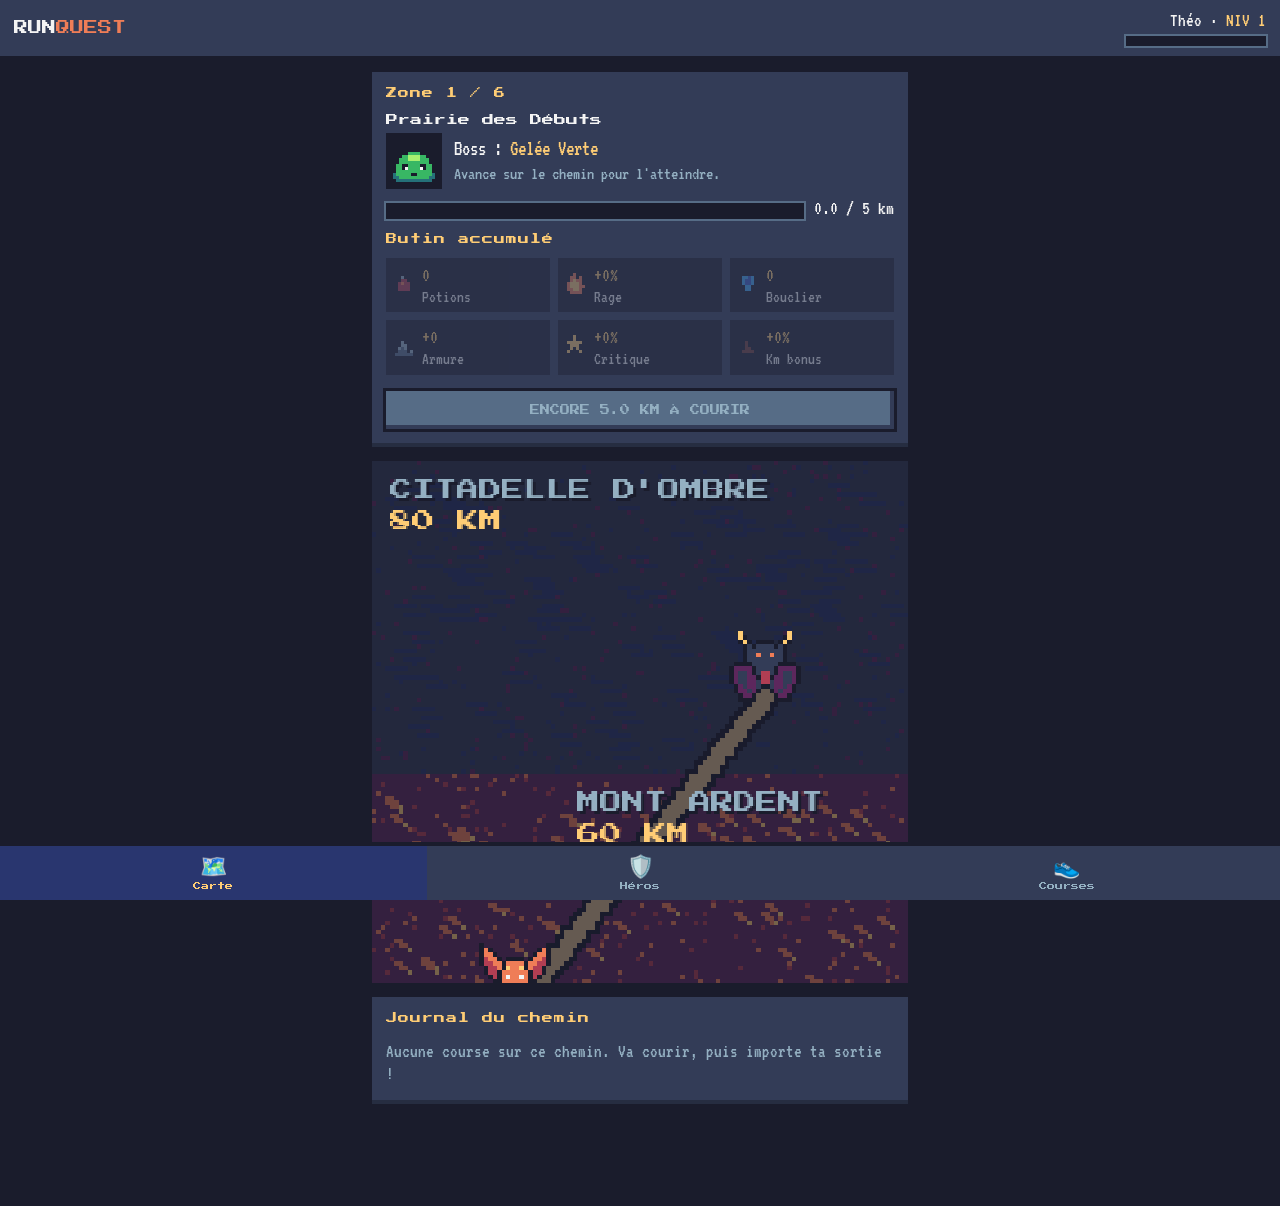
<file: index.html>
<!DOCTYPE html>
<html lang="fr">
<head>
  <meta charset="utf-8">
  <meta name="viewport" content="width=device-width, initial-scale=1, maximum-scale=1, user-scalable=no">
  <meta name="theme-color" content="#1a1c2c">
  <title>RunQuest</title>
  <link rel="preconnect" href="https://fonts.googleapis.com">
  <link href="https://fonts.googleapis.com/css2?family=Press+Start+2P&family=VT323&display=swap" rel="stylesheet">
  <link rel="stylesheet" href="css/style.css">
  <link rel="manifest" href="manifest.json">
  <link rel="icon" href="icon.svg">
</head>
<body>
  <header class="top">
    <div class="brand">RUN<span>QUEST</span></div>
    <div class="lvl">
      <span id="hero-name">Héros</span> · <b>NIV <span id="lvl">1</span></b>
      <div class="bar xp"><i id="xp-bar"></i></div>
    </div>
  </header>

  <main>
    <!-- ======================= CARTE ======================= -->
    <section id="tab-map" class="tab active">
      <div class="panel segment" id="segment"></div>
      <div class="map-wrap" id="map-wrap"><canvas id="map" class="pix"></canvas></div>
      <div class="panel">
        <h2>Journal du chemin</h2>
        <ul class="events" id="events"></ul>
      </div>
    </section>

    <!-- ======================= HÉROS ======================= -->
    <section id="tab-hero" class="tab">
      <div class="panel hero-card">
        <div id="hero-portrait"></div>
        <div class="stats" id="stats"></div>
      </div>
      <div class="panel">
        <h2>D'où viennent tes stats</h2>
        <ul class="howto">
          <li><b>Niveau</b> : chaque km (+100 XP), chaque mètre de D+ (+2 XP) et chaque boss vaincu.</li>
          <li><b>PV</b> : le niveau, et les km de tes sorties longues.</li>
          <li><b>Force</b> : le niveau, et les km courus plus vite que ton allure habituelle.</li>
          <li><b>Armure</b> : ton dénivelé cumulé.</li>
          <li><b>Critique</b> : ta série de semaines avec au moins 2 sorties.</li>
        </ul>
      </div>
      <div class="panel">
        <h2>Équipement</h2>
        <ul class="items" id="items"></ul>
      </div>
    </section>

    <!-- ======================= COURSES ======================= -->
    <section id="tab-runs" class="tab">
      <div class="panel">
        <h2>Ajouter des courses</h2>
        <label class="btn">
          📂 Importer .fit / .gpx / .tcx
          <input type="file" id="file" multiple accept=".fit,.gpx,.tcx" hidden>
        </label>
        <details>
          <summary class="btn ghost">✏️ Saisie manuelle</summary>
          <form id="manual" class="form">
            <label>Date <input type="datetime-local" name="date" required></label>
            <label>Distance (km) <input type="number" name="distance_km" step="0.01" min="0.1" required></label>
            <label>Durée (min) <input type="number" name="duration_min" step="0.1" min="1" required></label>
            <label>D+ (m) <input type="number" name="elevation_m" step="1" min="0" value="0"></label>
            <button class="btn" type="submit">Ajouter</button>
          </form>
        </details>
        <p class="hint">Depuis l'appli Coros : ouvre l'activité → partager → exporter en .fit.
          Les courses antérieures au début de l'aventure font monter ton niveau sans avancer sur la carte.</p>
      </div>
      <div class="panel">
        <h2>Mes courses</h2>
        <ul class="runs" id="runs"></ul>
      </div>
      <div class="panel">
        <h2>Sauvegarde</h2>
        <p class="hint">Ta progression est enregistrée dans ce navigateur. Exporte-la de temps en temps
          (ou pour passer du téléphone au PC).</p>
        <button class="btn ghost" id="export">💾 Exporter ma sauvegarde</button>
        <label class="btn ghost">📥 Restaurer une sauvegarde
          <input type="file" id="restore" accept=".json,application/json" hidden></label>
      </div>
      <div class="panel danger">
        <button class="btn ghost" id="demo">🎲 Ajouter des courses de démo</button>
        <button class="btn ghost" id="reset">♻️ Recommencer l'aventure</button>
      </div>
    </section>
  </main>

  <nav class="tabs">
    <button data-tab="map" class="active">🗺️<span>Carte</span></button>
    <button data-tab="hero">🛡️<span>Héros</span></button>
    <button data-tab="runs">👟<span>Courses</span></button>
  </nav>

  <!-- ======================= COMBAT ======================= -->
  <div id="combat" class="overlay hidden">
    <div class="combat-top">
      <div class="who">
        <span id="c-boss-name">Boss</span>
        <div class="bar hp boss"><i id="c-boss-hp"></i></div>
      </div>
      <div class="timer" id="c-timer">30</div>
    </div>
    <div class="arena" id="arena">
      <canvas id="arena-canvas" class="pix"></canvas>
      <div id="floats"></div>
      <div class="tap-hint" id="tap-hint">TAPE LE BOSS !</div>
    </div>
    <div class="combat-bottom">
      <div class="who">
        <span>PV <b id="c-hp-txt"></b> <em id="c-shield"></em></span>
        <div class="bar hp"><i id="c-hp"></i></div>
      </div>
      <div class="actions">
        <button class="btn" id="c-potion">🧪 <span id="c-potions">0</span></button>
        <button class="btn special" id="c-special"><i id="c-charge"></i><span>COUP DE GRÂCE</span></button>
      </div>
    </div>
    <div class="modal hidden" id="c-modal"></div>
  </div>

  <div class="toast hidden" id="toast"></div>

  <script src="js/sprites.js"></script>
  <script src="js/game.js"></script>
  <script src="js/importers.js"></script>
  <script src="js/app.js"></script>
</body>
</html>
</file>
<file: css/style.css>
:root {
  --ink: #1a1c2c; --night: #29366f; --slate: #333c57; --steel: #566c86; --mist: #94b0c2;
  --white: #f4f4f4; --gold: #ffcd75; --red: #b13e53; --orange: #ef7d57; --green: #38b764;
  --lime: #a7f070; --sky: #41a6f6; --title: "Press Start 2P", monospace; --body: "VT323", monospace;
}
* { box-sizing: border-box; -webkit-tap-highlight-color: transparent; }
html, body { margin: 0; background: var(--ink); color: var(--white); font: 21px/1.15 var(--body); }
body { padding-bottom: 76px; }
.pix { image-rendering: pixelated; image-rendering: crisp-edges; display: block; }
h2 { font: 11px/1.4 var(--title); color: var(--gold); margin: 0 0 10px; letter-spacing: 1px; }
b { color: var(--gold); font-weight: normal; }
.hidden { display: none !important; }

/* ---------- En-tête ---------- */
.top { position: sticky; top: 0; z-index: 5; display: flex; justify-content: space-between; align-items: center;
  gap: 12px; padding: 10px 14px; background: var(--slate); border-bottom: 4px solid var(--ink); }
.brand { font: 14px var(--title); color: var(--white); }
.brand span { color: var(--orange); }
.lvl { text-align: right; font-size: 19px; min-width: 140px; }
.bar { height: 10px; background: var(--ink); border: 2px solid var(--ink); box-shadow: 0 0 0 2px var(--steel); margin-top: 4px; }
.bar i { display: block; height: 100%; background: var(--sky); transition: width .25s steps(8); }
.bar.xp i { background: var(--gold); }

main { max-width: 560px; margin: 0 auto; padding: 12px; }
.tab { display: none; }
.tab.active { display: block; }

/* ---------- Panneaux « pixel » ---------- */
.panel { background: var(--slate); padding: 14px; margin-bottom: 14px; position: relative;
  box-shadow: 0 -4px 0 0 var(--ink), 0 4px 0 0 var(--ink), -4px 0 0 0 var(--ink), 4px 0 0 0 var(--ink),
              inset 0 -4px 0 0 rgba(0,0,0,.25); }
.btn { display: inline-flex; align-items: center; justify-content: center; gap: 8px; font: 10px/1.4 var(--title);
  color: var(--ink); background: var(--gold); border: 0; padding: 12px 14px; margin: 4px 0; cursor: pointer;
  box-shadow: inset -4px -4px 0 0 #c08a3e, 0 0 0 3px var(--ink); width: 100%; text-transform: uppercase; }
.btn:active { box-shadow: inset 4px 4px 0 0 #c08a3e, 0 0 0 3px var(--ink); }
.btn:disabled { background: var(--steel); color: var(--mist); box-shadow: inset -4px -4px 0 0 var(--slate), 0 0 0 3px var(--ink); }
.btn.ghost { background: var(--mist); box-shadow: inset -4px -4px 0 0 var(--steel), 0 0 0 3px var(--ink); }
.btn.fight { background: var(--red); color: var(--white); font-size: 12px; padding: 16px;
  box-shadow: inset -4px -4px 0 0 #6d1f33, 0 0 0 3px var(--ink); animation: pulse 1s steps(2) infinite; }
@keyframes pulse { 50% { filter: brightness(1.25); } }
summary { list-style: none; }
summary::-webkit-details-marker { display: none; }
.hint { color: var(--mist); font-size: 18px; margin: 10px 0 0; }

/* ---------- Segment courant ---------- */
.segment .zone-title { font: 12px/1.5 var(--title); margin-bottom: 4px; }
.segment .intro { color: var(--mist); margin: 0 0 10px; }
.road { display: flex; align-items: center; gap: 10px; margin: 6px 0 12px; }
.road .bar { flex: 1; height: 16px; }
.road .bar i { background: repeating-linear-gradient(90deg, var(--gold) 0 8px, var(--orange) 8px 16px); }
.road span { font-size: 20px; white-space: nowrap; }
.loot { display: grid; grid-template-columns: repeat(3, 1fr); gap: 8px; margin-bottom: 12px; }
.loot div { background: var(--ink); padding: 6px; display: flex; gap: 6px; align-items: center; font-size: 17px; min-width: 0; overflow: hidden; }
.loot div b { font-size: 20px; }
.loot div.zero { opacity: .35; }
.boss-preview { display: flex; gap: 12px; align-items: center; margin-bottom: 8px; }
.boss-preview canvas { background: var(--ink); padding: 4px; }

/* ---------- Carte ---------- */
.map-wrap { max-height: 58vh; overflow-y: auto; margin-bottom: 14px; box-shadow: 0 0 0 4px var(--ink); background: var(--ink); }
.map-wrap canvas { width: 100%; height: auto; }

.events, .runs, .items, .howto { list-style: none; margin: 0; padding: 0; }
.events li { font-size: 19px; padding: 5px 0; border-bottom: 2px dashed var(--steel); display: flex; gap: 8px; align-items: center; }
.events li:last-child, .runs li:last-child { border: 0; }
.events .empty { color: var(--mist); }
.howto li { margin-bottom: 6px; color: var(--mist); }

/* ---------- Héros ---------- */
.hero-card { display: flex; gap: 16px; align-items: center; }
#hero-portrait canvas { background: var(--night); padding: 8px; box-shadow: 0 0 0 4px var(--ink); }
.stats { flex: 1; display: grid; grid-template-columns: auto 1fr; gap: 2px 10px; font-size: 20px; }
.stats span:nth-child(odd) { color: var(--mist); }
.items li { display: flex; gap: 10px; align-items: center; padding: 6px 0; }
.items li em { color: var(--mist); font-style: normal; }

/* ---------- Courses ---------- */
.runs li { display: grid; grid-template-columns: 1fr auto; gap: 2px 10px; padding: 8px 0; border-bottom: 2px dashed var(--steel); }
.runs .meta { color: var(--mist); font-size: 18px; }
.tag { display: inline-block; font-size: 16px; padding: 0 5px; margin: 2px 3px 0 0; background: var(--night); }
.tag.rapide { background: var(--red); } .tag.longue { background: var(--sky); color: var(--ink); }
.tag.vallonnée { background: var(--steel); } .tag.nocturne { background: #5d275d; } .tag.historique { background: var(--ink); color: var(--mist); }
.del { background: none; border: 0; color: var(--mist); font-size: 20px; cursor: pointer; }
.form { display: grid; gap: 8px; margin-top: 8px; }
.form label { display: grid; gap: 2px; color: var(--mist); }
.form input { font: 20px var(--body); padding: 6px; background: var(--ink); color: var(--white); border: 0; box-shadow: 0 0 0 2px var(--steel); }
.danger .btn { margin-top: 8px; }

/* ---------- Onglets ---------- */
.tabs { position: fixed; bottom: 0; left: 0; right: 0; display: flex; background: var(--slate); border-top: 4px solid var(--ink); z-index: 6; }
.tabs button { flex: 1; background: none; border: 0; color: var(--mist); padding: 8px 0 10px; font-size: 22px; cursor: pointer; display: grid; gap: 2px; }
.tabs button span { font: 8px var(--title); }
.tabs button.active { color: var(--gold); background: var(--night); }

/* ---------- Combat ---------- */
.overlay { position: fixed; inset: 0; z-index: 20; background: var(--ink); display: flex; flex-direction: column;
  max-width: 560px; margin: 0 auto; user-select: none; -webkit-user-select: none; touch-action: manipulation; }
.combat-top, .combat-bottom { padding: 12px 14px; background: var(--slate); }
.combat-top { display: flex; gap: 12px; align-items: center; }
.who { flex: 1; }
.who span { font: 10px var(--title); }
.bar.hp { height: 16px; }
.bar.hp i { background: var(--green); }
.bar.hp.boss i { background: var(--red); }
.timer { font: 18px var(--title); color: var(--gold); min-width: 48px; text-align: center; }
.timer.rage { color: var(--orange); animation: pulse .5s steps(2) infinite; }
.arena { flex: 1; position: relative; overflow: hidden; cursor: pointer; }
.arena canvas { width: 100%; height: 100%; }
.arena.shake { animation: shake .25s steps(3); }
@keyframes shake { 33% { transform: translate(-6px, 3px); } 66% { transform: translate(5px, -3px); } }
#floats { position: absolute; inset: 0; pointer-events: none; }
.float { position: absolute; font: 14px var(--title); color: var(--white); text-shadow: 3px 3px 0 var(--ink);
  animation: up .8s steps(8) forwards; }
.float.crit { color: var(--gold); font-size: 20px; }
.float.hurt { color: var(--red); }
.float.heal { color: var(--lime); }
.float.big { color: var(--orange); font-size: 26px; }
@keyframes up { to { transform: translateY(-60px); opacity: 0; } }
.tap-hint { position: absolute; bottom: 14px; left: 0; right: 0; text-align: center; font: 11px var(--title);
  color: var(--white); text-shadow: 3px 3px 0 var(--ink); animation: pulse .8s steps(2) infinite; pointer-events: none; }
#c-shield { color: var(--sky); font-style: normal; }
.actions { display: grid; grid-template-columns: 1fr 2fr; gap: 10px; margin-top: 10px; }
.btn.special { position: relative; overflow: hidden; background: var(--steel); color: var(--white); }
.btn.special i { position: absolute; left: 0; top: 0; bottom: 0; background: var(--orange); width: 0; transition: width .1s; }
.btn.special span { position: relative; }
.btn.special.ready { animation: pulse .4s steps(2) infinite; }
.modal { position: absolute; inset: 0; background: rgba(26,28,44,.88); display: flex; flex-direction: column;
  align-items: center; justify-content: center; text-align: center; padding: 24px; gap: 12px; }
.modal h1 { font: 20px/1.4 var(--title); margin: 0; color: var(--gold); }
.modal h1.lose { color: var(--red); }
.modal p { margin: 0; font-size: 22px; max-width: 380px; }
.modal .btn { max-width: 300px; }
.modal ul { list-style: none; padding: 0; margin: 0; color: var(--mist); }

.toast { position: fixed; left: 50%; bottom: 90px; transform: translateX(-50%); background: var(--gold); color: var(--ink);
  padding: 10px 14px; font: 10px/1.5 var(--title); box-shadow: 0 0 0 3px var(--ink); z-index: 30; max-width: 90vw; text-align: center; }
</file>
